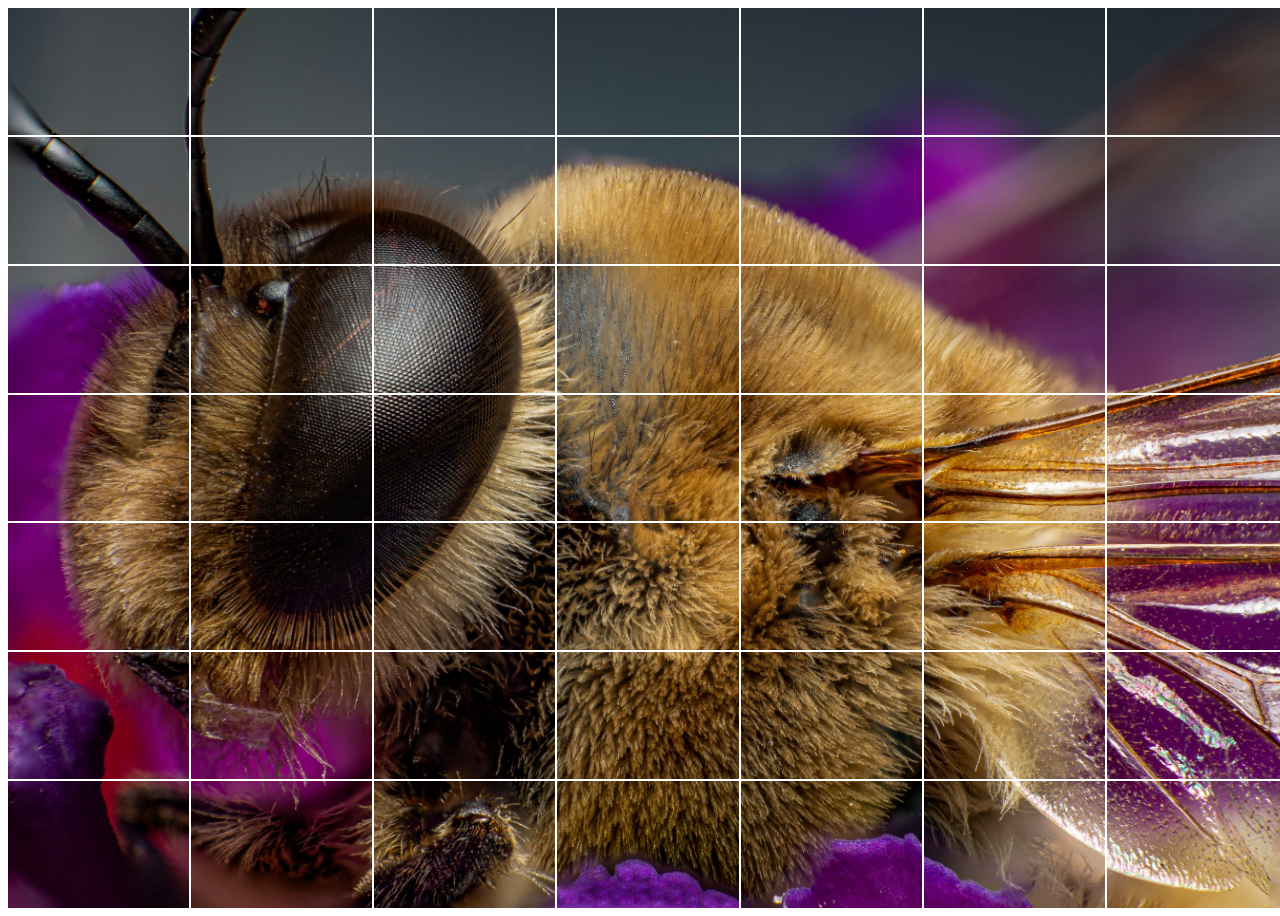
<file: index.html>
<!DOCTYPE html>
<html lang="en">
<head>
  <meta charset="UTF-8" />
  <link rel="icon" type="image/svg+xml" href="/vite.svg" />
  <meta name="viewport" content="width=device-width, initial-scale=1.0" />
  <link rel="stylesheet" href="./style.css">
  <title>PEPOUZE</title>
</head>
<body>
  <div class="container">
    <!-- row 1 -->
    <div class="row">
        <div class="grid-element one"></div>
        <div class="grid-element two"></div>
        <div class="grid-element three"></div>
        <div class="grid-element four"></div>
        <div class="grid-element five"></div>
        <div class="grid-element six"></div>
        <div class="grid-element seven"></div>
    </div>
    <!-- row 2 -->
    <div class="row">
        <div class="grid-element eight"></div>
        <div class="grid-element nine"></div>
        <div class="grid-element ten"></div>
        <div class="grid-element eleven"></div>
        <div class="grid-element twelve"></div>
        <div class="grid-element thirteen"></div>
        <div class="grid-element fourteen"></div> 
    </div>
    <!-- row 3 -->
    <div class="row">
        <div class="grid-element fifteen"></div>
        <div class="grid-element sixteen"></div>
        <div class="grid-element seventeen"></div>
        <div class="grid-element eighteen"></div>
        <div class="grid-element nineteen"></div>
        <div class="grid-element twenty"></div>
        <div class="grid-element twentyone"></div>
    </div>
    <!-- row 4 -->
    <div class="row">
        <div class="grid-element twentytwo"></div>
        <div class="grid-element twentythree"></div>
        <div class="grid-element twentyfour"></div>
        <div class="grid-element twentyfive"></div>
        <div class="grid-element twentysix"></div>
        <div class="grid-element twentyseven"></div>
        <div class="grid-element twentyeight"></div>
    </div>
    <!-- row 5 -->
    <div class="row">
        <div class="grid-element twentynine"></div>
        <div class="grid-element thirty"></div>
        <div class="grid-element thirtyone"></div>
        <div class="grid-element thirtytwo"></div>
        <div class="grid-element thirtythree"></div>
        <div class="grid-element thirtyfour"></div>
        <div class="grid-element thirtyfive"></div>
    </div>
    <!-- row 6 -->
    <div class="row">
        <div class="grid-element thirtysix"></div>
        <div class="grid-element thirtyseven"></div>
        <div class="grid-element thirtyeight"></div>
        <div class="grid-element thirtynine"></div>
        <div class="grid-element forty"></div>
        <div class="grid-element fortyone"></div>
        <div class="grid-element fortytwo"></div>
    </div>
    <!-- row 7 -->
    <div class="row">
        <div class="grid-element fortythree"></div>
        <div class="grid-element fortyfour"></div>
        <div class="grid-element fortyfive"></div>
        <div class="grid-element fortysix"></div>
        <div class="grid-element fortyseven"></div>
        <div class="grid-element fortyeight"></div>
        <div class="grid-element fortynine"></div>
    </div>
</div>
      <script>
        document.addEventListener('touchstart', function(event) {
            if (event.target.closest('.grid-element')) {
                const items = document.querySelectorAll('.grid-element');
                items.forEach(item => item.classList.remove('touch-hover'));
                event.target.closest('.grid-element').classList.add('touch-hover');
            }
        });
    </script>


    
</body>
</html>
</file>
<file: style.css>
.container {
  width: 100vw;
  height: 100vh;
  display: flex;
  flex-direction: column;
  gap: 2px;
}

.row {
  display: flex;
  flex-direction: row;
  gap: 2px;
}

.grid-element{
 
background-color: gray;
}



.one { background-image: url('row-1-column-1.jpg'); background-repeat: no-repeat; background-size: cover; }
.two { background-image: url('row-1-column-2.jpg'); background-repeat: no-repeat; background-size: cover; }
.three { background-image:url('row-1-column-3.jpg'); background-repeat: no-repeat; background-size: cover; }
.four { background-image: url('row-1-column-4.jpg'); background-repeat: no-repeat; background-size: cover; }
.five { background-image: url('row-1-column-5.jpg'); background-repeat: no-repeat; background-size: cover; }
.six { background-image: url('row-1-column-6.jpg'); background-repeat: no-repeat; background-size: cover; }
.seven { background-image: url('row-1-column-7.jpg'); background-repeat: no-repeat; background-size: cover; }
.eight { background-image: url('row-2-column-1.jpg'); background-repeat: no-repeat; background-size: cover; }
.nine { background-image: url('row-2-column-2.jpg'); background-repeat: no-repeat; background-size: cover; }
.ten { background-image: url('row-2-column-3.jpg'); background-repeat: no-repeat; background-size: cover; }
.eleven { background-image: url('row-2-column-4.jpg'); background-repeat: no-repeat; background-size: cover; }
.twelve { background-image: url('row-2-column-5.jpg'); background-repeat: no-repeat; background-size: cover; }
.thirteen { background-image: url('row-2-column-6.jpg'); background-repeat: no-repeat; background-size: cover; }
.fourteen { background-image: url('row-2-column-7.jpg'); background-repeat: no-repeat; background-size: cover; }
.fifteen { background-image: url('row-3-column-1.jpg'); background-repeat: no-repeat; background-size: cover; }
.sixteen { background-image: url('row-3-column-2.jpg'); background-repeat: no-repeat; background-size: cover; }
.seventeen { background-image: url('row-3-column-3.jpg'); background-repeat: no-repeat; background-size: cover; }
.eighteen { background-image: url('row-3-column-4.jpg'); background-repeat: no-repeat; background-size: cover; }
.nineteen { background-image: url('row-3-column-5.jpg'); background-repeat: no-repeat; background-size: cover; }
.twenty { background-image: url('row-3-column-6.jpg'); background-repeat: no-repeat; background-size: cover; }
.twentyone { background-image: url('row-3-column-7.jpg'); background-repeat: no-repeat; background-size: cover; }
.twentytwo { background-image: url('row-4-column-1.jpg'); background-repeat: no-repeat; background-size: cover; }
.twentythree { background-image: url('row-4-column-2.jpg'); background-repeat: no-repeat; background-size: cover; }
.twentyfour { background-image: url('row-4-column-3.jpg'); background-repeat: no-repeat; background-size: cover; }
.twentyfive { background-image: url('row-4-column-4.jpg'); background-repeat: no-repeat; background-size: cover; }
.twentysix { background-image: url('row-4-column-5.jpg'); background-repeat: no-repeat; background-size: cover; }
.twentyseven { background-image: url('row-4-column-6.jpg'); background-repeat: no-repeat; background-size: cover; }
.twentyeight { background-image: url('row-4-column-7.jpg'); background-repeat: no-repeat; background-size: cover; }
.twentynine { background-image: url('row-5-column-1.jpg'); background-repeat: no-repeat; background-size: cover; }
.thirty { background-image: url('row-5-column-2.jpg'); background-repeat: no-repeat; background-size: cover; }
.thirtyone { background-image: url('row-5-column-3.jpg'); background-repeat: no-repeat; background-size: cover; }
.thirtytwo { background-image: url('row-5-column-4.jpg'); background-repeat: no-repeat; background-size: cover; }
.thirtythree { background-image: url('row-5-column-5.jpg'); background-repeat: no-repeat; background-size: cover; }
.thirtyfour { background-image: url('row-5-column-6.jpg'); background-repeat: no-repeat; background-size: cover; }
.thirtyfive { background-image: url('row-5-column-7.jpg'); background-repeat: no-repeat; background-size: cover; }
.thirtysix { background-image: url('row-6-column-1.jpg'); background-repeat: no-repeat; background-size: cover; }
.thirtyseven { background-image: url('row-6-column-2.jpg'); background-repeat: no-repeat; background-size: cover; }
.thirtyeight { background-image: url('row-6-column-3.jpg'); background-repeat: no-repeat; background-size: cover; }
.thirtynine { background-image: url('row-6-column-4.jpg'); background-repeat: no-repeat; background-size: cover; }
.forty { background-image: url('row-6-column-5.jpg'); background-repeat: no-repeat; background-size: cover; }
.fortyone { background-image: url('row-6-column-6.jpg'); background-repeat: no-repeat; background-size: cover; }
.fortytwo { background-image: url('row-6-column-7.jpg'); background-repeat: no-repeat; background-size: cover; }
.fortythree { background-image: url('row-7-column-1.jpg'); background-repeat: no-repeat; background-size: cover; }
.fortyfour { background-image: url('row-7-column-2.jpg'); background-repeat: no-repeat; background-size: cover; }
.fortyfive { background-image: url('row-7-column-3.jpg'); background-repeat: no-repeat; background-size: cover; }
.fortysix { background-image: url('row-7-column-4.jpg'); background-repeat: no-repeat; background-size: cover; }
.fortyseven { background-image: url('row-7-column-5.jpg'); background-repeat: no-repeat; background-size: cover; }
.fortyeight { background-image: url('row-7-column-6.jpg'); background-repeat: no-repeat; background-size: cover; }
.fortynine { background-image: url('row-7-column-7.jpg'); background-repeat: no-repeat; background-size: cover; }







.row,
.grid-element {
  flex: 1;

  /* add transitions for smooth change of the grid */
  /* play around with transition time */
  -webkit-transition: flex 1s ease-out;
  -moz-transition: flex 1s ease-out;
  -ms-transition: flex 1s ease-out;
  -o-transition: flex 1s ease-out;
  transition: flex 1s ease-out;
}

.row:hover,
.grid-element:hover {
  flex: 10;
}
</file>
